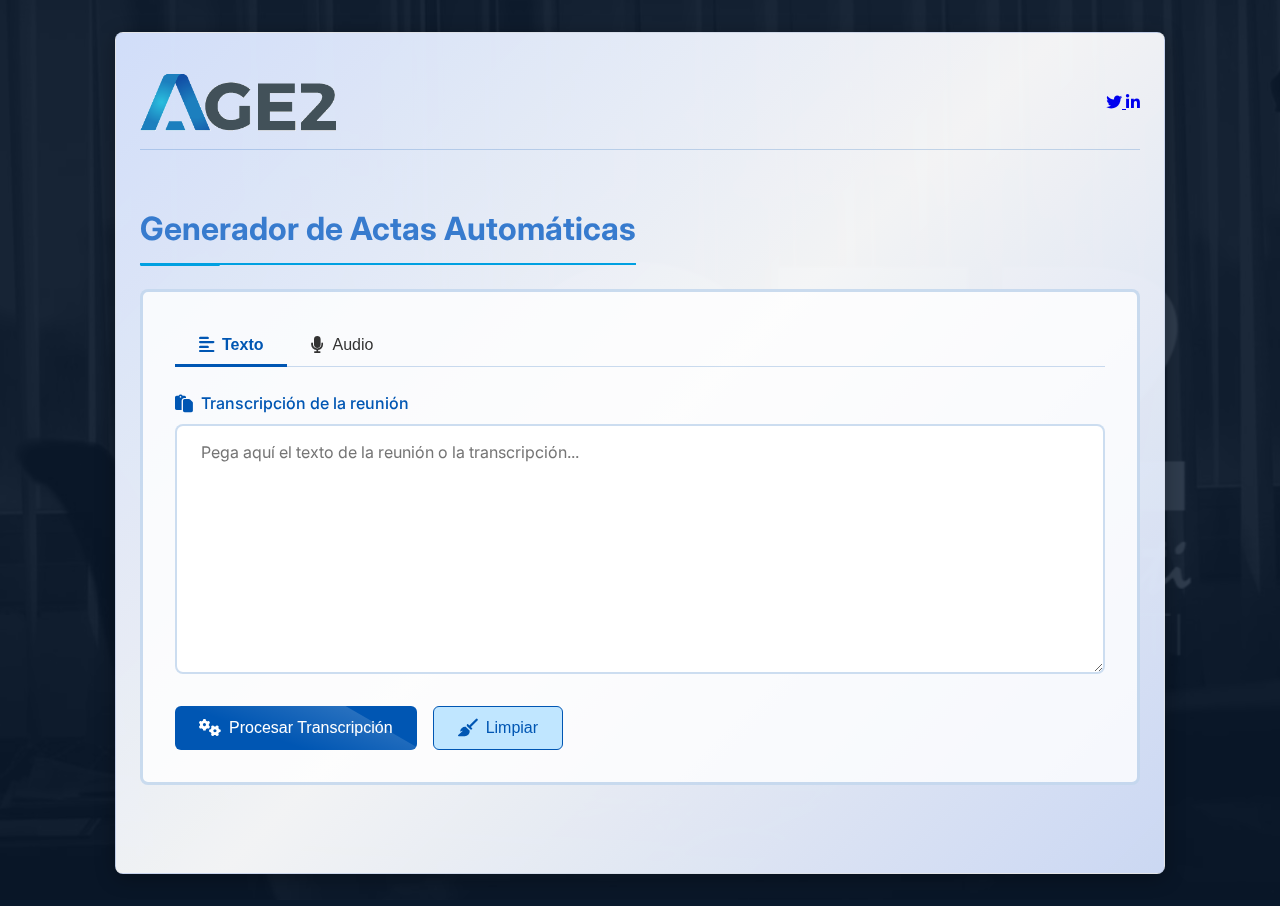
<file: templates/index.html>
<!DOCTYPE html>
<html lang="es">
<head>
    <meta charset="UTF-8">
    <meta name="viewport" content="width=device-width, initial-scale=1.0">
    <title>Generador de Actas - AGE2</title>
    <link href="https://fonts.googleapis.com/css2?family=Inter:wght@300;400;500;600;700&display=swap" rel="stylesheet">
    <link rel="stylesheet" href="https://cdnjs.cloudflare.com/ajax/libs/font-awesome/6.4.0/css/all.min.css">
    <link rel="stylesheet" href="/static/styles.css">
</head>
<body>
    <div class="container">
        <header class="header">
            <div class="logo-container">
                <img src="/static/img/logo-age2.png" alt="AGE2" class="logo">
            </div>
            <div class="social-icons">
                <a href="https://twitter.com/AGEDOSBusiness" target="_blank" class="social-link" title="Twitter">
                    <i class="fab fa-twitter"></i>
                </a>
                <a href="https://linkedin.com/company/agedos-business-datacenter/" target="_blank" class="social-link" title="LinkedIn">
                    <i class="fab fa-linkedin-in"></i>
                </a>
            </div>
        </header>
        
        <main>
            <h1>Generador de Actas Automáticas</h1>
            
            <div class="form-container">
                <div class="tab-container">
                    <button class="tab-btn active" id="text-tab-btn" onclick="openTab('text-tab')">
                        <i class="fas fa-align-left"></i> Texto
                    </button>
                    <button class="tab-btn" id="audio-tab-btn" onclick="openTab('audio-tab')">
                        <i class="fas fa-microphone"></i> Audio
                    </button>
                </div>
                
                <div id="text-tab" class="tab-content active">
                    <div class="input-group">
                        <label for="transcript" class="input-label">
                            <i class="fas fa-paste"></i> Transcripción de la reunión
                        </label>
                        <textarea id="transcript" placeholder="Pega aquí el texto de la reunión o la transcripción..."></textarea>
                    </div>
                    <div class="button-group">
                        <button id="procesar-btn" class="btn btn-primary">
                            <i class="fas fa-cogs"></i> Procesar Transcripción
                            <span class="spinner"></span>
                        </button>
                        <button id="limpiar-btn" class="btn btn-outline">
                            <i class="fas fa-broom"></i> Limpiar
                        </button>
                    </div>
                </div>
                
                <div id="audio-tab" class="tab-content">
                    <div class="input-group">
                        <label class="input-label">
                            <i class="fas fa-file-audio"></i> Subir audio de la reunión
                        </label>
                        <div class="upload-container">
                            <div class="upload-area" id="upload-area">
                                <input type="file" id="audio-file" accept=".mp3,.wav,.m4a,.ogg" style="display: none;">
                                <div class="upload-content">
                                    <div class="upload-icon">
                                        <i class="fas fa-cloud-upload-alt"></i>
                                    </div>
                                    <h3 class="upload-title">Sube tu archivo de audio</h3>
                                    <p class="upload-subtitle">Arrastra y suelta tu archivo aquí o haz clic para seleccionar</p>
                                    <div class="upload-formats">
                                        <span class="format-tag">MP3</span>
                                        <span class="format-tag">WAV</span>
                                        <span class="format-tag">M4A</span>
                                        <span class="format-tag">OGG</span>
                                    </div>
                                </div>
                            </div>
                            <div id="audio-preview" class="audio-preview">
                                <div class="audio-info">
                                    <i class="fas fa-file-audio audio-icon"></i>
                                    <div class="audio-details">
                                        <p id="file-name" class="file-name"></p>
                                        <p id="file-size" class="file-size"></p>
                                    </div>
                                    <button class="remove-audio-btn" id="remove-audio-btn">
                                        <i class="fas fa-times"></i>
                                    </button>
                                </div>
                                <div class="audio-waveform">
                                    <div class="wave"></div>
                                    <div class="wave"></div>
                                    <div class="wave"></div>
                                    <div class="wave"></div>
                                    <div class="wave"></div>
                                </div>
                                <button id="procesar-audio-btn" class="btn btn-primary">
                                    <i class="fas fa-cogs"></i> Procesar Audio
                                    <span class="spinner"></span>
                                </button>
                            </div>
                        </div>
                    </div>
                </div>
            </div>
            
            <div id="status-message"></div>
        </main>
    </div>

    <script>
        // Variables globales
        let currentTab = 'text-tab';
        
        // Funciones para manejar pestañas
        function openTab(tabId) {
            // Ocultar la pestaña actual
            document.getElementById(currentTab).classList.remove('active');
            document.getElementById(currentTab + '-btn').classList.remove('active');
            
            // Mostrar la nueva pestaña
            document.getElementById(tabId).classList.add('active');
            document.getElementById(tabId + '-btn').classList.add('active');
            
            // Actualizar la pestaña actual
            currentTab = tabId;
            
            // Limpiar mensajes de estado
            document.getElementById('status-message').textContent = '';
        }
        
        // Funciones para el área de texto
        document.getElementById('limpiar-btn').addEventListener('click', () => {
            document.getElementById('transcript').value = '';
            showStatusMessage('Área de texto limpiada', 'success');
        });
        
        // Funciones para el área de audio
        const uploadArea = document.getElementById('upload-area');
        const fileInput = document.getElementById('audio-file');
        const audioPreview = document.getElementById('audio-preview');
        const fileName = document.getElementById('file-name');
        const fileSize = document.getElementById('file-size');
        const removeAudioBtn = document.getElementById('remove-audio-btn');
        const procesarAudioBtn = document.getElementById('procesar-audio-btn');
        
        // Event listeners para el área de subida
        uploadArea.addEventListener('click', () => fileInput.click());
        
        uploadArea.addEventListener('dragover', (e) => {
            e.preventDefault();
            uploadArea.classList.add('dragover');
        });
        
        uploadArea.addEventListener('dragleave', () => {
            uploadArea.classList.remove('dragover');
        });
        
        uploadArea.addEventListener('drop', (e) => {
            e.preventDefault();
            uploadArea.classList.remove('dragover');
            
            if (e.dataTransfer.files.length) {
                fileInput.files = e.dataTransfer.files;
                handleFileSelection();
            }
        });
        
        fileInput.addEventListener('change', handleFileSelection);
        
        removeAudioBtn.addEventListener('click', (e) => {
            e.stopPropagation();
            resetAudioUpload();
        });
        
        // Función para manejar la selección de archivos
        function handleFileSelection() {
            if (fileInput.files && fileInput.files[0]) {
                const file = fileInput.files[0];
                const validExtensions = ['mp3', 'wav', 'm4a', 'ogg'];
                const extension = file.name.split('.').pop().toLowerCase();
                
                if (!validExtensions.includes(extension)) {
                    showStatusMessage('Error: Tipo de archivo no soportado', 'error');
                    return;
                }
                
                // Mostrar información del archivo
                fileName.textContent = file.name;
                fileSize.textContent = formatFileSize(file.size);
                
                // Mostrar vista previa y ocultar área de subida
                uploadArea.style.display = 'none';
                audioPreview.style.display = 'flex';
                
                showStatusMessage('Archivo listo para procesar', 'success');
            }
        }
        
        // Función para resetear la subida de audio
        function resetAudioUpload() {
            fileInput.value = '';
            uploadArea.style.display = 'flex';
            audioPreview.style.display = 'none';
            document.getElementById('status-message').textContent = '';
        }
        
        // Función para formatear el tamaño del archivo
        function formatFileSize(bytes) {
            if (bytes === 0) return '0 Bytes';
            const k = 1024;
            const sizes = ['Bytes', 'KB', 'MB', 'GB'];
            const i = Math.floor(Math.log(bytes) / Math.log(k));
            return parseFloat((bytes / Math.pow(k, i)).toFixed(1)) + ' ' + sizes[i];
        }
        
        // Función para procesar audio
        procesarAudioBtn.addEventListener('click', async () => {
            if (!fileInput.files || !fileInput.files[0]) {
                showStatusMessage('Por favor, selecciona un archivo de audio', 'error');
                return;
            }
            
            const file = fileInput.files[0];
            const formData = new FormData();
            formData.append('audio', file);
            
            showStatusMessage("Procesando audio, por favor espera...", "info");
            procesarAudioBtn.classList.add('loading');
            
            try {
                const response = await fetch('/procesar_audio', {
                    method: 'POST',
                    body: formData
                });
                
                const data = await response.json();
                
                if (response.ok) {
                    window.location.href = data.preview_url;
                } else {
                    throw new Error(data.error || "Error al procesar el audio");
                }
            } catch (error) {
                showStatusMessage(`Error: ${error.message}`, 'error');
                console.error("Error:", error);
            } finally {
                procesarAudioBtn.classList.remove('loading');
            }
        });
        
        // Función para procesar texto
        document.getElementById('procesar-btn').addEventListener('click', async () => {
            const transcript = document.getElementById('transcript').value;
            const button = document.getElementById('procesar-btn');
            
            if (!transcript) {
                showStatusMessage("Por favor, introduce una transcripción", "error");
                return;
            }
            
            showStatusMessage("Procesando transcripción...", "info");
            button.classList.add('loading');
            
            try {
                const response = await fetch('/procesar_transcripcion', {
                    method: 'POST',
                    headers: {
                        'Content-Type': 'application/json',
                    },
                    body: JSON.stringify({ transcript })
                });
                
                const data = await response.json();
                
                if (response.ok) {
                    window.location.href = data.preview_url;
                } else {
                    throw new Error(data.error || "Error al procesar la transcripción");
                }
            } catch (error) {
                showStatusMessage(`Error: ${error.message}`, 'error');
                console.error("Error:", error);
            } finally {
                button.classList.remove('loading');
            }
        });
        
        // Función para mostrar mensajes de estado
        function showStatusMessage(message, type) {
            const statusMessage = document.getElementById('status-message');
            statusMessage.textContent = message;
            statusMessage.className = type;
            
            // Ocultar mensaje después de 5 segundos (excepto para mensajes de error)
            if (type !== 'error') {
                setTimeout(() => {
                    if (statusMessage.textContent === message) {
                        statusMessage.textContent = '';
                        statusMessage.className = '';
                    }
                }, 5000);
            }
        }
    </script>
</body>
</html>
</file>
<file: static/styles.css>
:root {
    --primary-color: #0056b3;
    --primary-hover: #003d82;
    --secondary-color: #00a0e1;
    --bg-color: #0a1a2e;
    --card-color: rgba(255, 255, 255, 0.95);
    --text-color: #333333;
    --border-color: rgba(0, 86, 179, 0.2);
    --shadow: 0 4px 20px rgba(0, 0, 0, 0.3);
    --error-color: #e74c3c;
    --warning-color: #f39c12;
    --success-color: #27ae60;
    --accent-color: #2c3e50;
}

body {
    font-family: 'Inter', 'Segoe UI', Roboto, sans-serif;
    color: var(--text-color);
    margin: 0;
    padding: 0;
    line-height: 1.6;
    background-color: #0a1a2e; 
    background-image: url('/static/img/fondo-age2.jpg'); 
    background-size: cover; 
    background-position: center; 
    background-attachment: fixed; 
    background-repeat: no-repeat; 
}

body::before {
    content: '';
    position: fixed;
    top: 0;
    left: 0;
    right: 0;
    bottom: 0;
    background-color: rgba(10, 26, 46, 0.85); 
    z-index: -1; 
}

.container {
    max-width: 1000px;
    margin: 2rem auto;
    padding: 1.5rem;
    background: linear-gradient(
        135deg,
        rgba(213, 226, 253, 0.98) 0%,
        rgba(255, 255, 255, 0.95) 50%,
        rgba(207, 220, 247, 0.98) 100%
    );
    border-radius: 8px;
    box-shadow: var(--shadow);
    border: 1px solid rgba(0, 0, 0, 0.05); 
}

.header {
    display: flex;
    justify-content: space-between;
    align-items: center;
    margin-bottom: 2rem;
    padding: 1rem 0;
    border-bottom: 1px solid var(--border-color);
}

.logo-container {
    display: flex;
    align-items: center;
    gap: 1rem;
}

.logo {
    height: 60px;
    width: auto;
}

h1 {
    font-size: 2rem;
    color: #377bce; 
    text-transform: none; 
    border-bottom: 2px solid #00a0e1; 
    padding-bottom: 0.5rem;
    display: inline-block; 
    position: relative;
    margin-bottom: 1.5rem;
}

h1::after {
    content: '';
    position: absolute;
    bottom: -3px;
    left: 0;
    width: 80px;
    height: 3px;
    background: #00a0e1;
    border-radius: 3px;
}

h1:hover {
    color: #003d82; 
    transition: color 0.3s ease;
}

h2 {
    color: var(--primary-color);
    font-size: 1.3rem;
    font-weight: 600;
    margin: 1.5rem 0 1rem;
}

.form-container {
    background-color: rgba(255, 255, 255, 0.8);
    border-radius: 8px;
    padding: 2rem;
    margin-bottom: 2rem;
    border: 3px solid var(--border-color);
}

/* Estilos para las pestañas */
.tab-container {
    display: flex;
    margin-bottom: 1.5rem;
    border-bottom: 1px solid var(--border-color);
}

.tab-btn {
    padding: 0.75rem 1.5rem;
    background: none;
    border: none;
    cursor: pointer;
    font-size: 1rem;
    font-weight: 500;
    color: var(--text-color);
    position: relative;
    transition: all 0.3s;
    display: flex;
    align-items: center;
    gap: 0.5rem;
}

.tab-btn i {
    font-size: 1.1rem;
}

.tab-btn.active {
    color: var(--primary-color);
    font-weight: 600;
}

.tab-btn.active::after {
    content: '';
    position: absolute;
    bottom: -1px;
    left: 0;
    right: 0;
    height: 3px;
    background-color: var(--primary-color);
}

.tab-content {
    display: none;
}

.tab-content.active {
    display: block;
}

/* Estilos para grupos de entrada */
.input-group {
    margin-bottom: 1.5rem;
}

.input-label {
    display: flex;
    align-items: center;
    gap: 0.5rem;
    font-weight: 500;
    margin-bottom: 0.5rem;
    color: var(--primary-color);
}

.input-label i {
    font-size: 1.1rem;
}

/* Estilos para el área de texto */
textarea {
    width: 100%;
    min-height: 250px;
    padding: 1rem 1.5rem; 
    border: 2px solid var(--border-color);
    border-radius: 8px;
    font-family: inherit;
    font-size: 1rem;
    resize: vertical;
    transition: all 0.3s;
    box-sizing: border-box; 
}

textarea:focus {
    border-color: var(--primary-color);
    outline: none;
    box-shadow: 0 0 0 3px rgba(0, 86, 179, 0.1);
}

/* Estilos para grupos de botones */
.button-group {
    display: flex;
    gap: 1rem;
    margin-top: 1rem;
}

.btn {
    display: inline-flex;
    align-items: center;
    justify-content: center;
    padding: 0.75rem 1.5rem;
    border-radius: 6px;
    font-size: 1rem;
    font-weight: 500;
    cursor: pointer;
    transition: all 0.3s;
    border: none;
    position: relative;
    overflow: hidden;
    gap: 0.5rem;
}

.btn i {
    font-size: 1.1rem;
}

.btn-primary {
    background-color: var(--primary-color);
    color: white;
}

.btn-primary:hover {
    background-color: var(--primary-hover);
    transform: translateY(-2px);
    box-shadow: 0 4px 8px rgba(0, 86, 179, 0.2);
}

.btn-primary::after {
    content: '';
    position: absolute;
    top: -50%;
    left: -50%;
    width: 200%;
    height: 200%;
    background: linear-gradient(
        to bottom right,
        rgba(255, 255, 255, 0.3) 0%,
        rgba(255, 255, 255, 0) 60%
    );
    transform: rotate(30deg);
}

.btn-primary:hover::after {
    animation: shine 1.5s infinite;
}

@keyframes shine {
    0% { transform: translateX(-100%) rotate(30deg); }
    100% { transform: translateX(100%) rotate(30deg); }
}

.btn-secondary {
    background-color: var(--secondary-color);
    color: white;
}

.btn-secondary:hover {
    background-color: #0085c7;
    transform: translateY(-2px);
}

.btn-outline {
    background-color: #c0e6ff; 
    border: 1px solid var(--primary-color);
    color: var(--primary-color);
    text-decoration: none;
    position: relative;
    overflow: hidden; 
    transition: all 0.3s; 
}

.btn-outline:hover {
    background-color: #a8d9ff; 
    transform: translateY(-2px); 
    box-shadow: 0 4px 8px rgba(0, 86, 179, 0.2); 
}

.btn-outline::after {
    content: '';
    position: absolute;
    top: -50%;
    left: -50%;
    width: 200%;
    height: 200%;
    background: linear-gradient(
        to bottom right,
        rgba(255, 255, 255, 0.3) 0%,
        rgba(255, 255, 255, 0) 60%
    );
    transform: rotate(30deg);
    opacity: 0; 
    transition: opacity 0.3s;
}

.btn-outline:hover::after {
    opacity: 1;
    animation: shine 1.5s infinite; 
}

.spinner {
    display: none;
    width: 20px;
    height: 20px;
    border: 3px solid rgba(255, 255, 255, 0.3);
    border-radius: 50%;
    border-top-color: white;
    animation: spin 1s ease-in-out infinite;
}

@keyframes spin {
    to { transform: rotate(360deg); }
}

.loading .spinner {
    display: inline-block;
}

.section {
    background-color: var(--card-color);
    border-radius: 8px;
    padding: 1.5rem;
    margin-bottom: 1.5rem;
    box-shadow: var(--shadow);
    border: 1px solid var(--border-color);
}

/* Estilos para el área de subida de audio */
.upload-container {
    width: 100%;
    margin-top: 1rem;
}

.upload-area {
    border: 2px dashed var(--border-color);
    border-radius: 12px;
    padding: 2.5rem;
    text-align: center;
    cursor: pointer;
    transition: all 0.3s;
    background-color: rgba(255, 255, 255, 0.7);
}

.upload-area.dragover {
    border-color: var(--primary-color);
    background-color: rgba(0, 86, 179, 0.05);
}

.upload-content {
    display: flex;
    flex-direction: column;
    align-items: center;
    gap: 1rem;
}

.upload-icon {
    width: 60px;
    height: 60px;
    background-color: rgba(0, 86, 179, 0.1);
    border-radius: 50%;
    display: flex;
    align-items: center;
    justify-content: center;
    color: var(--primary-color);
    font-size: 1.5rem;
}

.upload-title {
    font-size: 1.25rem;
    font-weight: 600;
    color: var(--primary-color);
    margin: 0;
}

.upload-subtitle {
    color: #666;
    margin: 0;
    font-size: 0.9rem;
}

.upload-formats {
    display: flex;
    gap: 0.5rem;
    margin-top: 0.5rem;
}

.format-tag {
    background-color: rgba(0, 86, 179, 0.1);
    color: var(--primary-color);
    padding: 0.25rem 0.75rem;
    border-radius: 20px;
    font-size: 0.8rem;
    font-weight: 500;
}

/* Estilos para la vista previa del audio */
.audio-preview {
    display: none;
    flex-direction: column;
    gap: 1.5rem;
    padding: 1.5rem;
    border: 1px solid var(--border-color);
    border-radius: 12px;
    background-color: rgba(255, 255, 255, 0.7);
}

.audio-info {
    display: flex;
    align-items: center;
    gap: 1rem;
}

.audio-icon {
    font-size: 2rem;
    color: var(--primary-color);
}

.audio-details {
    flex: 1;
}

.file-name {
    font-weight: 500;
    margin: 0;
    color: var(--primary-color);
}

.file-size {
    margin: 0;
    font-size: 0.9rem;
    color: #666;
}

.remove-audio-btn {
    background: none;
    border: none;
    cursor: pointer;
    color: #999;
    font-size: 1.2rem;
    transition: color 0.2s;
}

.remove-audio-btn:hover {
    color: var(--error-color);
}

.audio-waveform {
    display: flex;
    align-items: center;
    gap: 0.5rem;
    height: 40px;
    width: 100%;
}

.wave {
    flex: 1;
    height: 100%;
    background-color: rgba(0, 86, 179, 0.2);
    border-radius: 4px;
    animation: wave 1.5s infinite ease-in-out;
}

.wave:nth-child(1) { animation-delay: 0.1s; height: 60%; }
.wave:nth-child(2) { animation-delay: 0.3s; height: 80%; }
.wave:nth-child(3) { animation-delay: 0.5s; height: 100%; }
.wave:nth-child(4) { animation-delay: 0.3s; height: 80%; }
.wave:nth-child(5) { animation-delay: 0.1s; height: 60%; }

@keyframes wave {
    0%, 100% { transform: scaleY(1); }
    50% { transform: scaleY(0.7); }
}

#status-message {
    padding: 1rem;
    border-radius: 6px;
    margin-top: 1.5rem;
    text-align: center;
}

.success {
    background-color: rgba(39, 174, 96, 0.1);
    color: var(--success-color);
    border: 1px solid rgba(39, 174, 96, 0.2);
}

.error {
    background-color: rgba(231, 76, 60, 0.1);
    color: var(--error-color);
    border: 1px solid rgba(231, 76, 60, 0.2);
}

.info {
    background-color: rgba(0, 160, 225, 0.1);
    color: var(--secondary-color);
    border: 1px solid rgba(0, 160, 225, 0.2);
}

.action-buttons {
    display: flex;
    gap: 1rem;
    margin-top: 2rem;
    justify-content: center;
    flex-wrap: wrap;
}

.list-item {
    margin-bottom: 12px;
    padding-left: 24px;
    position: relative;
    border-left: 2px solid var(--border-color);
    padding-bottom: 8px;
}

.remove-btn {
    position: absolute;
    left: 0;
    top: 0;
    background: var(--error-color);
    color: white;
    border: none;
    border-radius: 50%;
    width: 20px;
    height: 20px;
    cursor: pointer;
    font-size: 12px;
    display: flex;
    align-items: center;
    justify-content: center;
}

.add-btn {
    background-color: var(--primary-color);
    color: white;
    border: none;
    padding: 8px 16px;
    border-radius: 6px;
    cursor: pointer;
    margin-top: 8px;
    font-size: 0.9rem;
    transition: background-color 0.2s;
}

.add-btn:hover {
    background-color: var(--primary-hover);
}

.editable {
    border: 1px dashed var(--border-color);
    padding: 0.5rem;
    margin: 0.25rem 0;
    min-height: 20px;
    border-radius: 4px;
    transition: all 0.3s;
}

.editable:focus {
    outline: none;
    border-color: var(--primary-color);
    background-color: rgba(0, 86, 179, 0.05);
}

.tareas-table {
    width: 100%;
    border-collapse: collapse;
    margin-top: 1rem;
}

.tareas-table th {
    background-color: var(--primary-color);
    color: white;
    text-align: left;
    padding: 0.75rem;
}

.tareas-table td {
    padding: 0.75rem;
    border-bottom: 1px solid var(--border-color);
}

@media (max-width: 768px) {
    .container {
        padding: 1rem;
        margin: 1rem;
    }
    
    .action-buttons {
        flex-direction: column;
        gap: 0.5rem;
    }
    
    .btn {
        width: 100%;
    }
    
    .upload-area {
        padding: 1.5rem;
    }
    
    .upload-title {
        font-size: 1.1rem;
    }
    
    .upload-subtitle {
        font-size: 0.8rem;
    }
    
    .button-group {
        flex-direction: column;
    }
    
    .tab-btn {
        padding: 0.75rem 1rem;
        font-size: 0.9rem;
    }
    
    textarea {
        min-height: 200px;
    }
}
</file>
